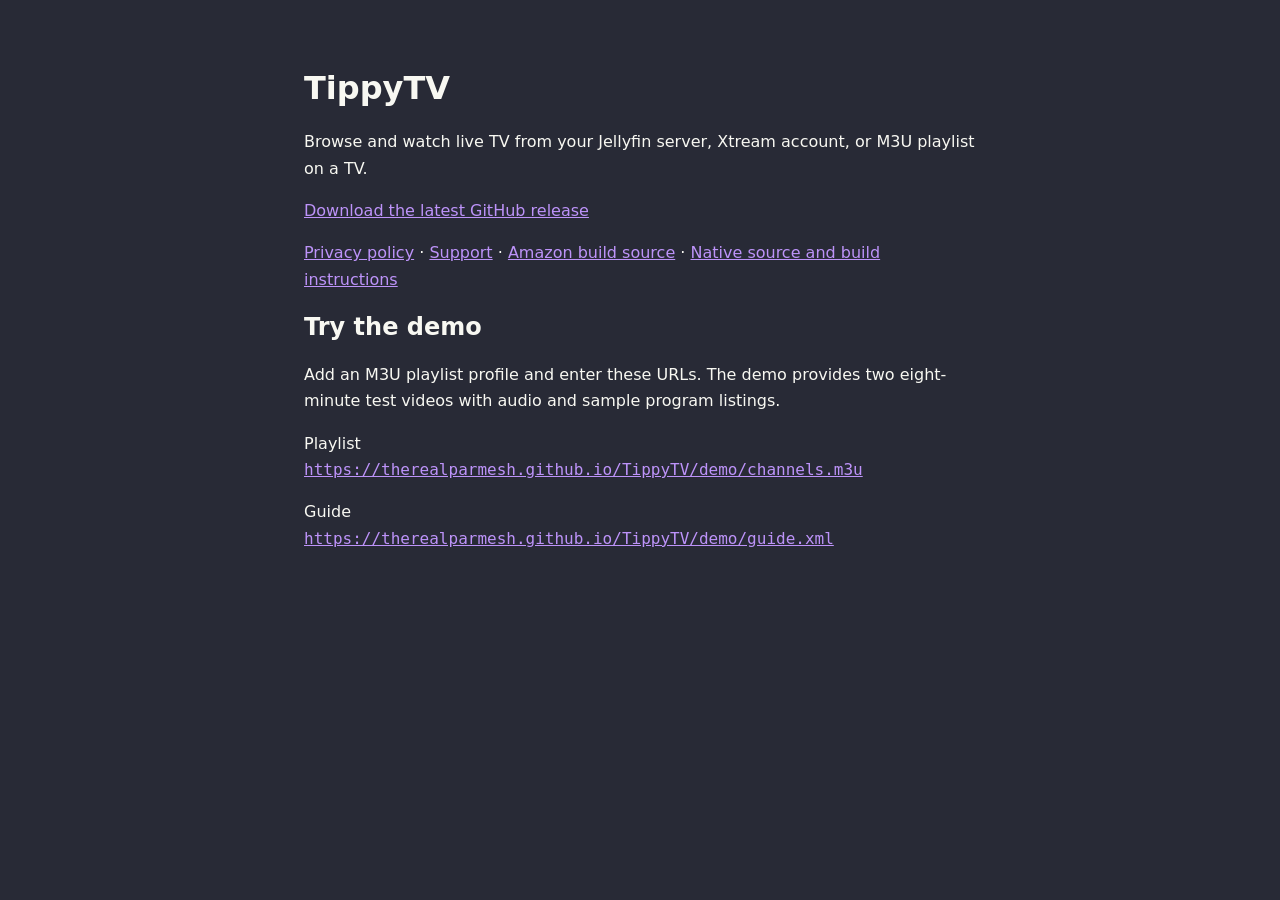
<file: index.html>
<!doctype html>
<html lang="en">
<meta charset="utf-8">
<meta name="viewport" content="width=device-width, initial-scale=1">
<title>Support · TippyTV</title>
<style>
:root { color-scheme: dark; background: #282a36; color: #f8f8f2 }
body { margin: 0 auto; padding: 3rem 1.3rem; max-width: 42rem; font: 1rem/1.65 system-ui, sans-serif }
h1, h2 { line-height: 1.2 }
a { color: #bd93f9 }
a:focus-visible { outline: 2px solid #8be9fd; outline-offset: 4px }
code { overflow-wrap: anywhere }
</style>
<main>
<h1>TippyTV</h1>
<p>Browse and watch live TV from your Jellyfin server, Xtream account, or M3U playlist on a TV.</p>
<p><a href="https://github.com/therealparmesh/TippyTV/releases/latest">Download the latest GitHub release</a></p>
<p><a href="privacy.html">Privacy policy</a> · <a href="https://github.com/therealparmesh/TippyTV/issues">Support</a> · <a href="https://github.com/therealparmesh/TippyTV/tree/v1.1.2">Amazon build source</a> · <a href="https://github.com/therealparmesh/TippyTV/blob/v1.1.2/third_party/mpv/README.md">Native source and build instructions</a></p>
<h2>Try the demo</h2>
<p>Add an M3U playlist profile and enter these URLs. The demo provides two eight-minute test videos with audio and sample program listings.</p>
<p>Playlist<br><a href="demo/channels.m3u"><code>https://therealparmesh.github.io/TippyTV/demo/channels.m3u</code></a></p>
<p>Guide<br><a href="demo/guide.xml"><code>https://therealparmesh.github.io/TippyTV/demo/guide.xml</code></a></p>
</main>
</html>
</file>
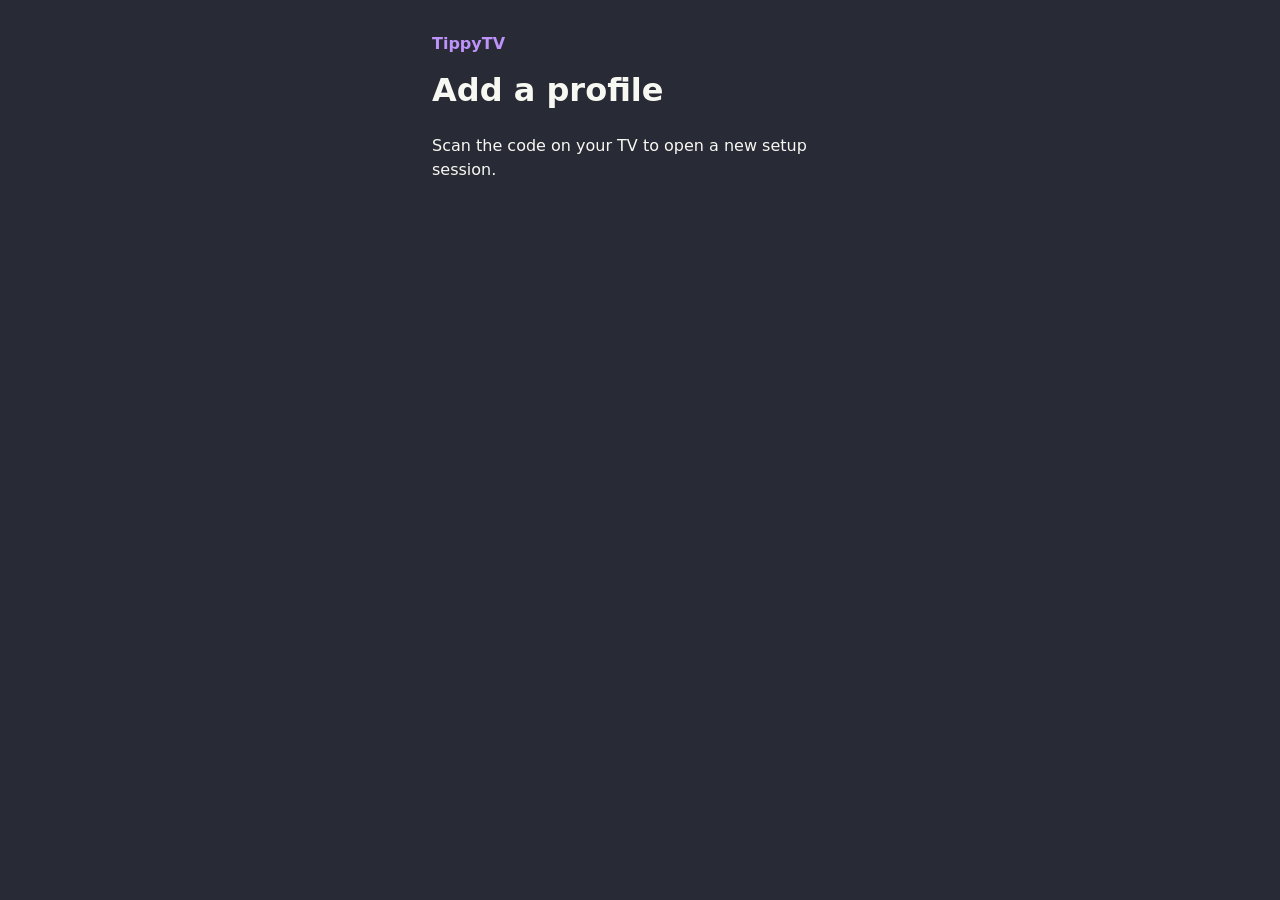
<file: phone/index.html>
<!doctype html>
<html lang="en">
  <head>
    <meta charset="utf-8" />
    <meta name="viewport" content="width=device-width,initial-scale=1" />
    <title>TippyTV · Phone setup</title>
    <link rel="stylesheet" href="dracula.css" />
    <link rel="stylesheet" href="style.css" />
    <script defer src="setup.js"></script>
  </head>
  <body>
    <main>
      <header>TippyTV</header>
      <h1>Add a profile</h1>
      <form id="setup">
        <label
          >Source<select id="method" required>
            <option value="" selected disabled>Choose a source</option>
            <option value="quick">Jellyfin · Quick Connect</option>
            <option value="jellyfin">Jellyfin · Password</option>
            <option value="xtream">Xtream</option>
            <option value="playlist">M3U playlist</option>
          </select></label
        >
        <label hidden>Profile name<input id="name" maxlength="160" /></label>
        <label hidden
          ><span id="addressLabel">Server address</span
          ><input
            id="address"
            required
            inputmode="url"
            autocapitalize="none"
            spellcheck="false"
        /></label>
        <label hidden
          >Username<input
            id="user"
            autocapitalize="none"
            spellcheck="false"
            autocomplete="username"
        /></label>
        <label hidden
          >Password<input
            id="password"
            type="password"
            autocomplete="current-password"
        /></label>
        <label hidden
          >Guide URL or Gist (optional)<input
            id="guide"
            inputmode="url"
            autocapitalize="none"
            spellcheck="false"
        /></label>
        <p id="message" role="status"></p>
        <button type="submit" disabled>Continue on TV</button
        ><button type="button" id="cancel">Cancel</button>
      </form>
    </main>
  </body>
</html>
</file>
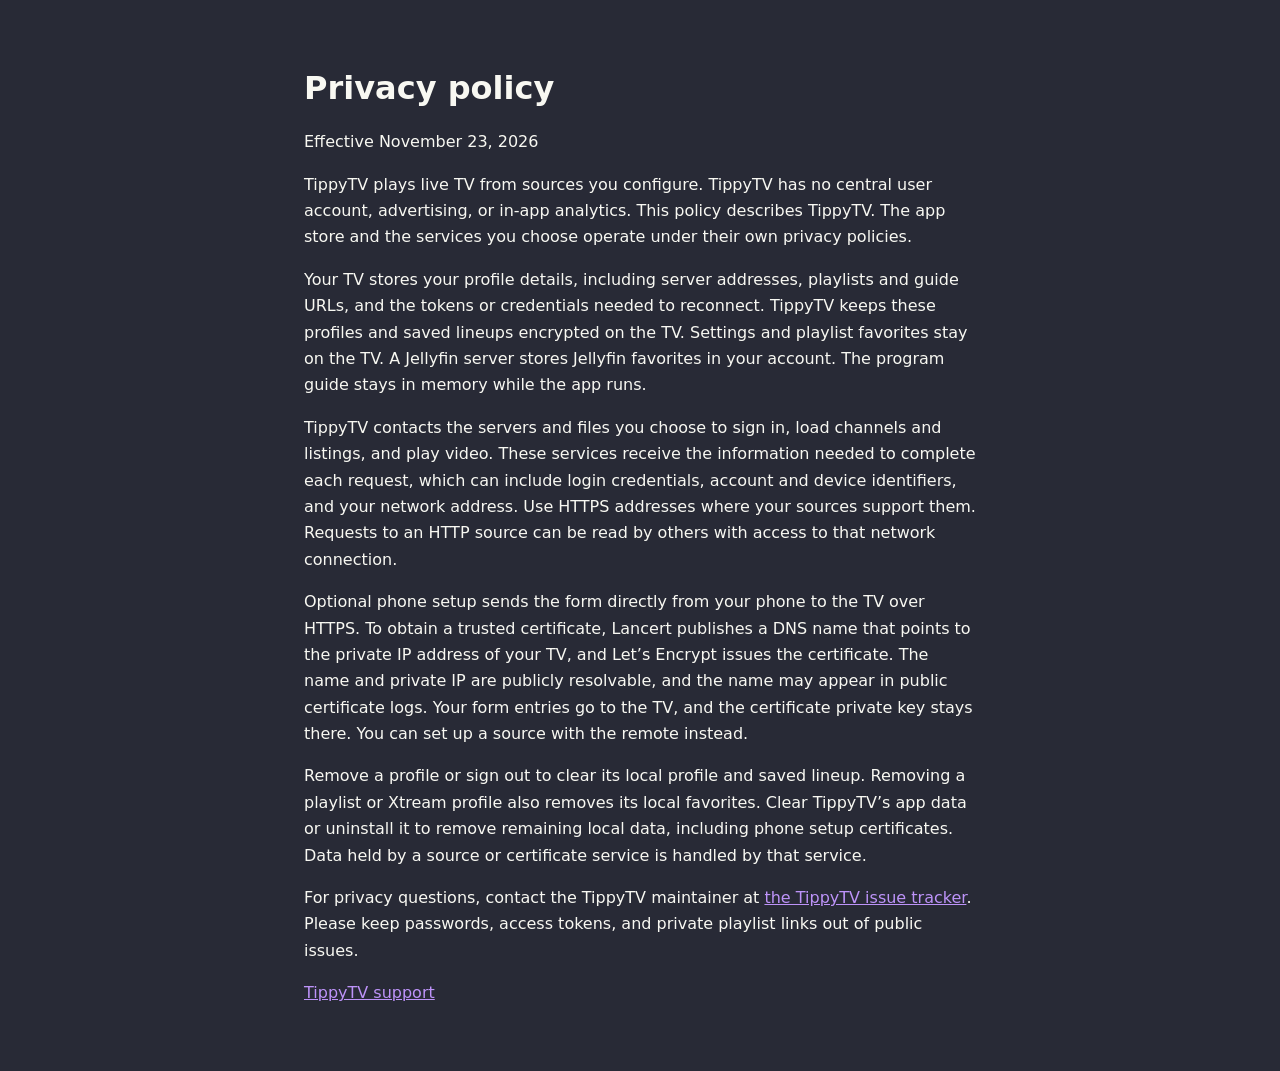
<file: privacy.html>
<!doctype html>
<html lang="en">
<meta charset="utf-8">
<meta name="viewport" content="width=device-width, initial-scale=1">
<title>Privacy policy · TippyTV</title>
<style>
:root { color-scheme: dark; background: #282a36; color: #f8f8f2 }
body { margin: 0 auto; padding: 3rem 1.3rem; max-width: 42rem; font: 1rem/1.65 system-ui, sans-serif }
h1, h2 { line-height: 1.2 }
a { color: #bd93f9 }
a:focus-visible { outline: 2px solid #8be9fd; outline-offset: 4px }
code { overflow-wrap: anywhere }
</style>
<main>
<h1>Privacy policy</h1>
<p>Effective November 23, 2026</p>
<p>TippyTV plays live TV from sources you configure. TippyTV has no central user account, advertising, or in-app analytics. This policy describes TippyTV. The app store and the services you choose operate under their own privacy policies.</p>
<p>Your TV stores your profile details, including server addresses, playlists and guide URLs, and the tokens or credentials needed to reconnect. TippyTV keeps these profiles and saved lineups encrypted on the TV. Settings and playlist favorites stay on the TV. A Jellyfin server stores Jellyfin favorites in your account. The program guide stays in memory while the app runs.</p>
<p>TippyTV contacts the servers and files you choose to sign in, load channels and listings, and play video. These services receive the information needed to complete each request, which can include login credentials, account and device identifiers, and your network address. Use HTTPS addresses where your sources support them. Requests to an HTTP source can be read by others with access to that network connection.</p>
<p>Optional phone setup sends the form directly from your phone to the TV over HTTPS. To obtain a trusted certificate, Lancert publishes a DNS name that points to the private IP address of your TV, and Let’s Encrypt issues the certificate. The name and private IP are publicly resolvable, and the name may appear in public certificate logs. Your form entries go to the TV, and the certificate private key stays there. You can set up a source with the remote instead.</p>
<p>Remove a profile or sign out to clear its local profile and saved lineup. Removing a playlist or Xtream profile also removes its local favorites. Clear TippyTV’s app data or uninstall it to remove remaining local data, including phone setup certificates. Data held by a source or certificate service is handled by that service.</p>
<p>For privacy questions, contact the TippyTV maintainer at <a href="https://github.com/therealparmesh/TippyTV/issues">the TippyTV issue tracker</a>. Please keep passwords, access tokens, and private playlist links out of public issues.</p>
<p><a href="./">TippyTV support</a></p>
</main>
</html>
</file>
<file: phone/dracula.css>
:root {
  --drac-bg: #282a36;
  --drac-fg: #f8f8f2;
  --drac-selection: #44475a;
  --drac-comment: #6272a4;
  --drac-red: #ff5555;
  --drac-orange: #ffb86c;
  --drac-yellow: #f1fa8c;
  --drac-green: #50fa7b;
  --drac-purple: #bd93f9;
  --drac-cyan: #8be9fd;
  --drac-pink: #ff79c6;
  --drac-ui-bg-darker: #191a21;
  --drac-ui-bg-dark: #21222c;
  --drac-ui-bg-light: #343746;
  --drac-ui-bg-lighter: #424450;
  --drac-ui-float: #343746;
  --drac-ui-error: #de5735;
  --drac-ui-warning: #a39514;
  --drac-ui-success: #089108;
  --drac-ui-info: #0081d6;
  --drac-ui-focus: #815cd6;
  --drac-heading-color: #bd93f9;
  --drac-link-color: #8be9fd;
  --drac-link-hover-color: #ff79c6;
  --drac-strong-color: #ffb86c;
  --drac-emphasis-color: #f1fa8c;
  --drac-code-color: #50fa7b;
  --drac-blockquote-color: #6272a4;
  --drac-mark-bg: #f1fa8c;
  --drac-mark-color: #282a36;
  --drac-del-color: #ff5555;
  --drac-ins-color: #50fa7b;
  --drac-border-color: #6272a4;
  --drac-font-family: system-ui, -apple-system, BlinkMacSystemFont, Segoe UI, Roboto, Helvetica Neue, Arial, sans-serif;
  --drac-font-family-mono: ui-monospace, SFMono-Regular, SF Mono, Menlo, Consolas, Liberation Mono, monospace;
  --drac-font-size-base: 16px;
  --drac-line-height: 1.6;
  --drac-spacing-xs: 0.25rem;
  --drac-spacing-sm: 0.5rem;
  --drac-spacing-md: 1rem;
  --drac-spacing-lg: 1.5rem;
  --drac-spacing-xl: 2rem;
  --drac-border-radius: 6px;
  --drac-transition-duration: 0.15s;
  --drac-transition-timing: ease;
  --drac-ansi-black: #21222c;
  --drac-ansi-red: #ff5555;
  --drac-ansi-green: #50fa7b;
  --drac-ansi-yellow: #f1fa8c;
  --drac-ansi-blue: #bd93f9;
  --drac-ansi-magenta: #ff79c6;
  --drac-ansi-cyan: #8be9fd;
  --drac-ansi-white: #f8f8f2;
  --drac-ansi-bright-black: #6272a4;
  --drac-ansi-bright-red: #ff6e6e;
  --drac-ansi-bright-green: #69ff94;
  --drac-ansi-bright-yellow: #ffffa5;
  --drac-ansi-bright-blue: #d6acff;
  --drac-ansi-bright-magenta: #ff92df;
  --drac-ansi-bright-cyan: #a4ffff;
  --drac-ansi-bright-white: #ffffff;
}
</file>
<file: phone/style.css>
* {
  box-sizing: border-box;
}
[hidden] {
  display: none;
}
body {
  color-scheme: dark;
  margin: 0;
  padding: 2rem 1.25rem;
  background: var(--drac-bg);
  color: var(--drac-fg);
  font:
    1rem/1.5 system-ui,
    sans-serif;
}
main {
  max-width: 26rem;
  margin: auto;
}
header {
  color: var(--drac-purple);
  font-weight: 700;
}
h1 {
  margin: 0.6rem 0 1.25rem;
}
label {
  display: block;
  margin-bottom: 1rem;
}
input,
select,
button {
  display: block;
  width: 100%;
  min-height: 3rem;
  border: 1px solid var(--drac-comment);
  border-radius: 0.5rem;
  padding: 0.6rem 0.8rem;
  background: var(--drac-ui-bg-dark);
  color: inherit;
  font: inherit;
}
input,
select {
  margin-top: 0.25rem;
}
:focus-visible {
  outline: 3px solid var(--drac-cyan);
  outline-offset: 2px;
}
button {
  margin-top: 0.6rem;
  font-weight: 600;
}
button[type="submit"] {
  background: var(--drac-purple);
  color: var(--drac-bg);
}

button[type="submit"]:disabled {
  background: var(--drac-ui-bg-dark);
  color: var(--drac-comment);
}
</file>
